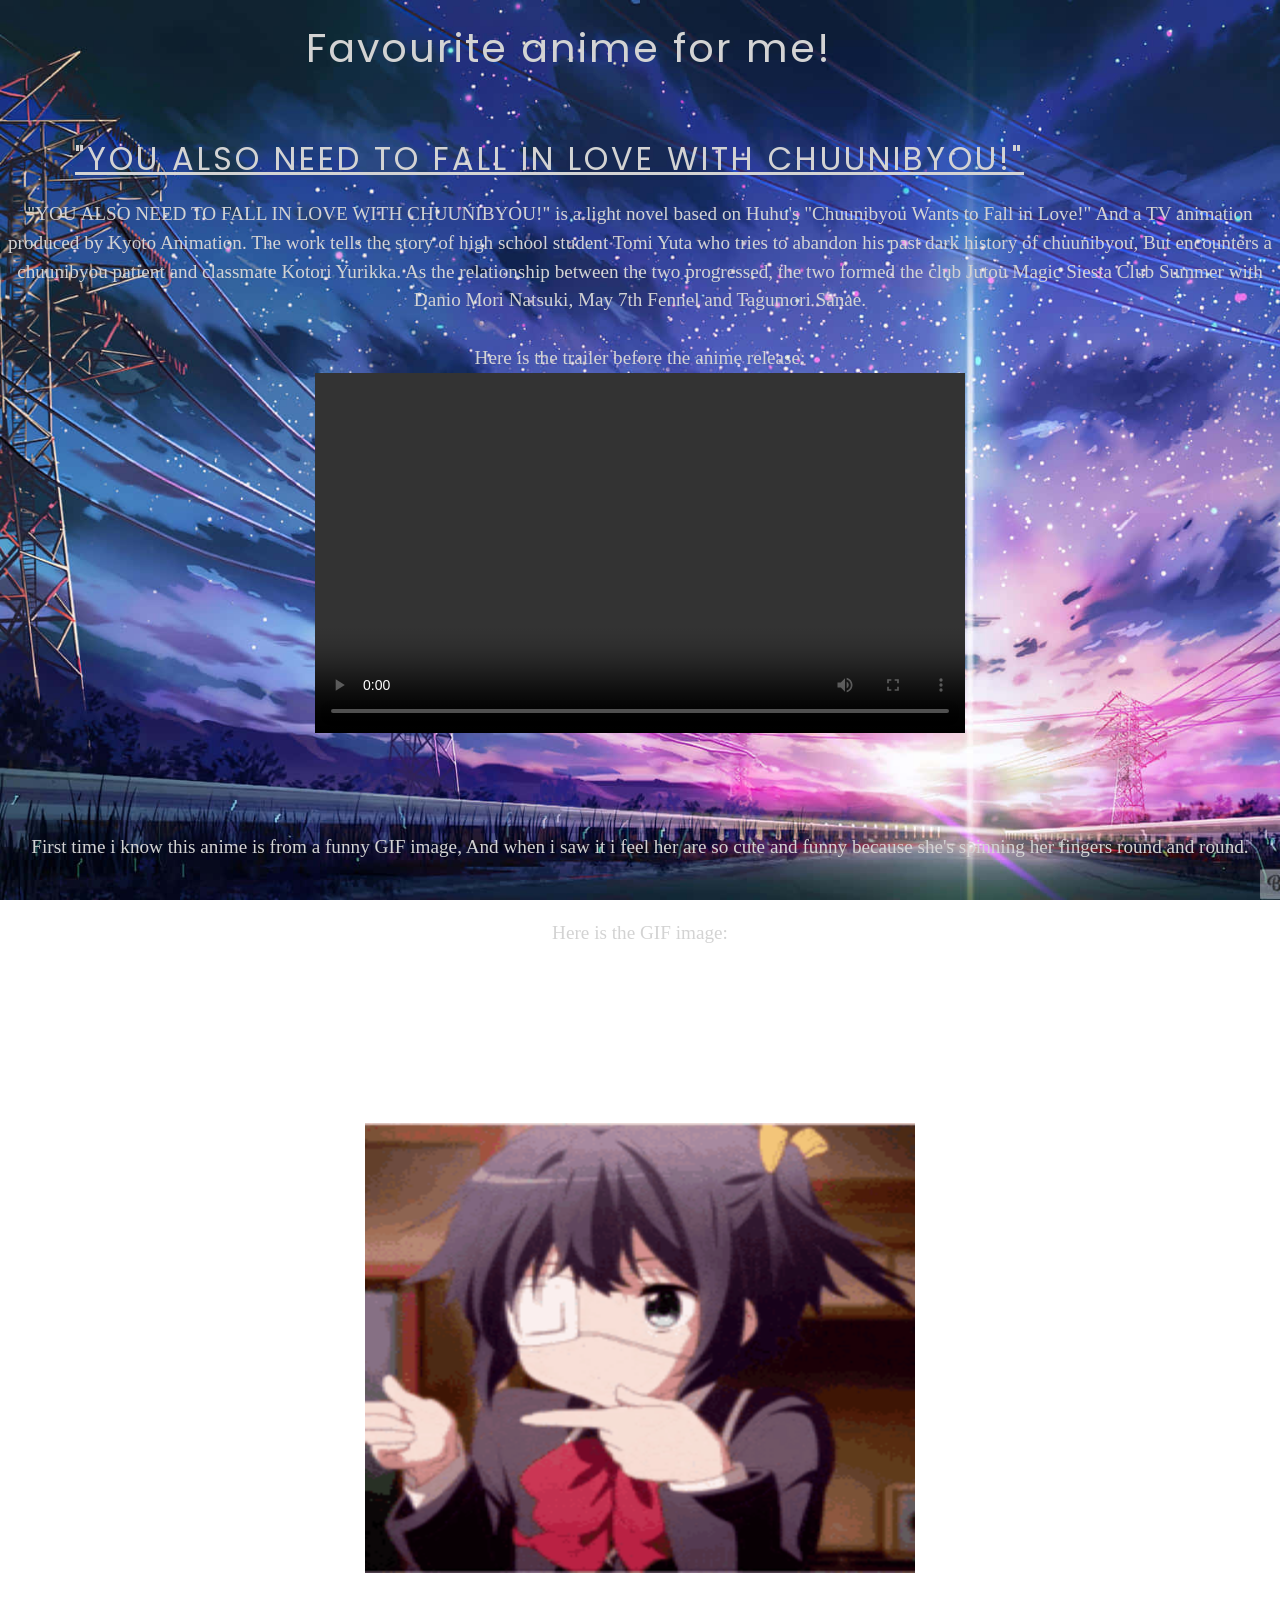
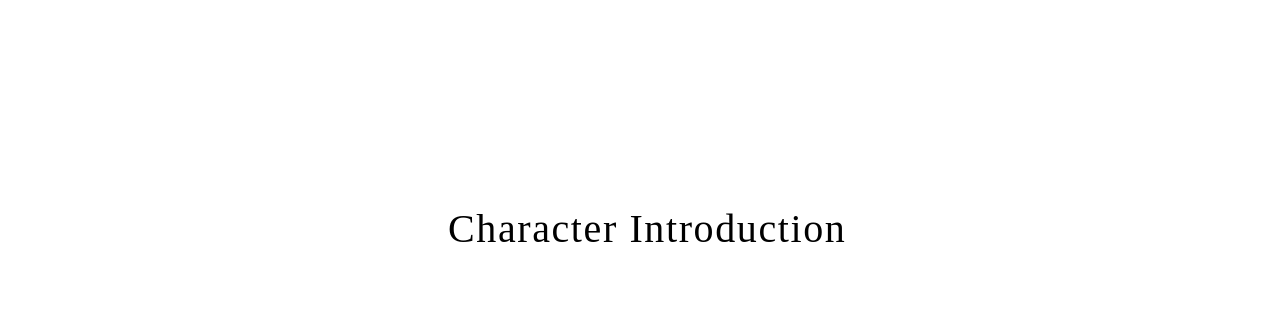
<file: index.html>
<!DOCTYPE html>
<html lang="en">
    <head>
        <meta charset="UTF-8">
        <meta http-equiv="X-UA-Compatible" content="IE-edge">
        <meta name="viewport" content="width=device-width,
        initial-scale=1.0">
        <title>
            My Favourite Anime For Me (Remake)
        </title>
        <link rel="stylesheet" href="style.css">
    </head>
    <body>
        <div class="Top-container">
            <p class="Text">
                Favourite anime for me!
            </p>
            </span>
        </div>
        <div class="Mid-container">
                <p class="Text-2">
                    "YOU ALSO NEED TO FALL IN LOVE WITH CHUUNIBYOU!"
                </p>
        </div>
        <div class="Mid-container-2">
            <p class="Text-3">
                "YOU ALSO NEED TO FALL IN LOVE WITH CHUUNIBYOU!" is a light novel based on Huhu's "Chuunibyou Wants to Fall in Love!"
                And a TV animation produced by Kyoto Animation. The work tells the story of high school student Tomi Yuta
                who tries to abandon his past dark history of chuunibyou,
                But encounters a chuunibyou patient and classmate Kotori Yurikka. As the relationship between the two progressed,
                the two formed the club Jutou Magic Siesta Club Summer with Danio Mori Natsuki, May 7th Fennel and Tagumori Sanae.
                <br>
                <br>
                Here is the trailer before the anime release:
            </p>
        </div>
        <div class="video-container"> <video width="650" height="360" controls>
            <source src="video/x2mate.com-Chunibyo Demo Koi Ga Shitai! - Trailer Madman.mp4" type="video/mp4">
        </video></div>
    </div> 
    <div class="bot-container">
        <p class="Text-4">
            First time i know this anime is from a funny GIF image,
            And when i saw it i feel her are so cute and funny because she's spinning her fingers round and round.
                <br>
                <br>
                <br>
            Here is the GIF image:
        </p>
    </div>
    <div class="image-container"> <img src="GIF image/riika.gif" alt="Rikka" width="550" height="450"></div>

    <div class="link">
    <a href="anime.html" style="--clr:black;">
        <span></span>
        <span></span>
        Character Introduction</a>
    </div>
        <script src="java.js"></script>
    </body>
</html>
</file>
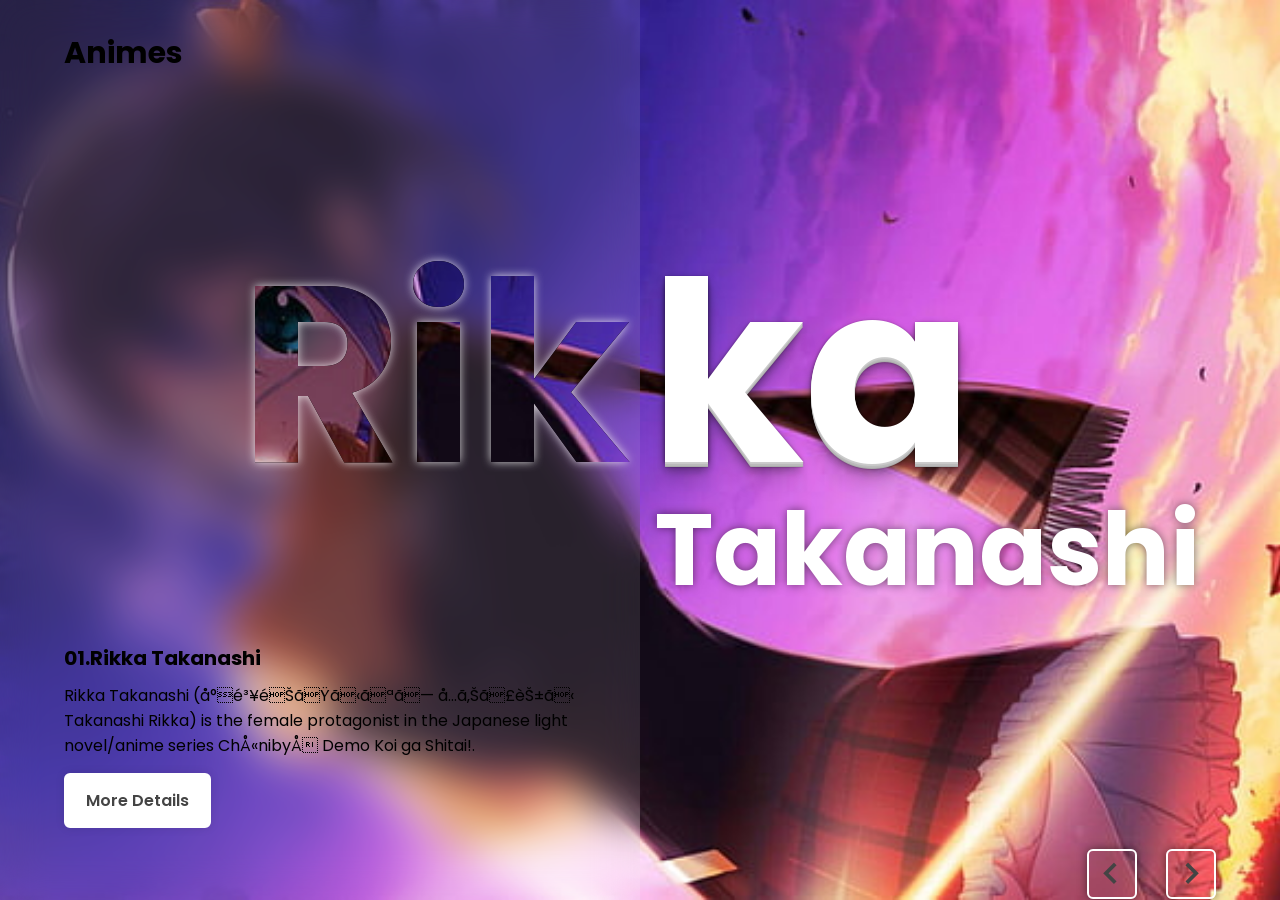
<file: anime.html>
<!DOCTYPE html>
<html lang="en">
    <head>
    <meta charset="UTC-8">
    <meta http-equiv="X-UA-Compatible" content="IE-edge">
    <meta name="viewport" content="width=device-width,
    initial-scale=1.0">
    <title>
        Character Introduction
    </title>
    <link rel="stylesheet" href="anime.css">
    <link href='https://unpkg.com/boxicons@2.1.4/css/boxicons.min.css' 
        rel='stylesheet'>
</head>
<body>
    <header class="header">
        <a href="index.html" class="logo" style="--clr:black;">
            <span></span>
            <span></span>            
            Animes</a>

        <div class="social-media">
            <a href="#"></a>
            <a href="#"></a>
            <a href="#"></a>
        </div>
        <nav class="navbar">
            <a href="#"></a>
            <a href="#"></a>
            <a href="#"></a>
            <a href="#"></a>
        </nav>
    </header>
    <section class="banner">
        <div class="slider">
            <div class="slide active">
                <img src="image/rikka.jpg" alt="">
                <div class="left-info">
                    <div class="penetrate-blur">
                        <h1>Rik</h1>
                    </div>
                    <div class="content">
                        <h3>01.Rikka Takanashi</h3>
                        <p>Rikka Takanashi (小鳥遊たかなし 六りっ花か Takanashi Rikka) 
                        is the female protagonist in the Japanese light novel/anime series Chūnibyō Demo Koi ga Shitai!.</p>
                        <a href="https://chunibyo.fandom.com/wiki/Rikka_Takanashi" target="_blank"  class="btn">
                            More Details
                        </a>
                    </div>
                </div>
                <div class="right-info">
                    <h1>ka</h1>
                    <h3>Takanashi</h3>
                </div>
            </div>

            <div class="slide">
                <img src="image/Yuuta.png" alt="">
                <div class="left-info">
                    <div class="penetrate-blur">
                        <h1>Yuu</h1>
                    </div>
                    <div class="content">
                        <h3>02.Yuuta Togashi</h3>
                        <p>Yuuta Togashi (富樫 勇太, Togashi Yūta) 
                           is the main male protagonist of the Japanese light novel series and anime,
                           Chūnibyō Demo Koi ga Shitai!.</p>
                        <a href="https://chunibyo.fandom.com/wiki/Yuuta_Togashi" target="_blank" class="btn">
                            More Details
                        </a>
                    </div>
                </div>
                <div class="right-info">
                    <h1>ta</h1>
                    <h3>Togashi</h3>
                </div>
            </div>

            <div class="slide">
                <img src="image/Satone.jpg" alt="">
                <div class="left-info">
                    <div class="penetrate-blur">
                        <h1>Sat</h1>
                    </div>
                    <div class="content">
                        <h3>03.Satone Shichimiya</h3>
                        <p>Satone Shichimiya (七宮 智音 Shichimiya Satone), also known as Saturn Citymire in the English dub,
                           is a character in the Japanese light novel series and anime, Chūnibyō Demo Koi ga Shitai!.
                        </p>
                        <a href="https://chunibyo.fandom.com/wiki/Satone_Shichimiya" target="_blank" class="btn">
                            More Details
                        </a>
                    </div>
                </div>
                <div class="right-info">
                    <h1>one</h1>
                    <h3>Shichimiya</h3>
                </div>
            </div>

            <div class="slide">
                <img src="image/Sanae.jpg" alt="">
                <div class="left-info">
                    <div class="penetrate-blur">
                        <h1>Sa</h1>
                    </div>
                    <div class="content">
                        <h3>04.Sanae Dekomori</h3>
                        <p>Sanae Dekomori (凸守でこもり 早苗さなえ Dekomori Sanae)
                           is one of the main characters from the Japanese anime, 
                           Chūnibyō Demo Koi ga Shitai!.</p>
                        <a href="https://chunibyo.fandom.com/wiki/Sanae_Dekomori" target="_blank" class="btn">
                            More Details
                        </a>
                    </div>
                </div>
                <div class="right-info">
                    <h1>nae</h1>
                    <h3>Dekomori</h3>
                </div>
            </div>

            <div class="slide">
                <img src="image/kumin2.png" alt="">
                <div class="left-info">
                    <div class="penetrate-blur">
                        <h1>Ku</h1>
                    </div>
                    <div class="content">
                        <h3>05.Kumin Tsuyuri</h3>
                        <p>Kumin Tsuyuri (五月七日つゆり くみん Tsuyuri Kumin) 
                           is one of the main characters of the Japanese anime,
                           Chūnibyō Demo Koi ga Shitai!, who also appears in the light novels, but not until Volume 3.[1]
                        </p>
                        <a href="https://chunibyo.fandom.com/wiki/Kumin_Tsuyuri" target="_blank" class="btn">
                            More Details
                        </a>
                    </div>
                </div>
                <div class="right-info">
                    <h1>min</h1>
                    <h3>Tsuyuri</h3>
                </div>
            </div>

            <div class="slide">
                <img src="image/shinka2.jpg" alt="">
                <div class="left-info">
                    <div class="penetrate-blur">
                        <h1>Shi</h1>
                    </div>
                    <div class="content">
                        <h3>06.Shinka Nibutani</h3>
                        <p>Shinka Nibutani (丹生谷 森夏 Nibutani Shinka) 
                           is one of the main characters from the Japanese light novel series and anime, 
                           Chūnibyō Demo Koi ga Shitai!.</p>
                        <a href="https://chunibyo.fandom.com/wiki/Shinka_Nibutani" target="_blank" class="btn">
                            More Details
                        </a>
                    </div>
                </div>
                <div class="right-info">
                    <h1>nka</h1>
                    <h3>Nibutani</h3>
                </div>
            </div>

            <div class="slide">
                <img src="image/toka.jpg" alt="">
                <div class="left-info">
                    <div class="penetrate-blur">
                        <h1>To</h1>
                    </div>
                    <div class="content">
                        <h3>07.Toka Takanashi</h3>
                        <p>Tōka Takanashi (小鳥遊 (たかなし) 十花 (とうか) Takanashi Tōka) 
                           is a character in the Japanese anime, Chūnibyō Demo Koi ga Shitai!.</p>
                        <a href="https://chunibyo.fandom.com/wiki/T%C5%8Dka_Takanashi" class="btn">
                            More Details
                        </a>
                    </div>
                </div>
                <div class="right-info">
                    <h1>ka</h1>
                    <h3>Takanashi</h3>
                </div>
            </div>

        <div class="navigation">
            <span class="prev-btn">
                <i class="bx bx-chevron-left"></i>
            </span>
            <span class="next-btn">
                <i class="bx bx-chevron-right"></i>
            </span>
        </div>
    </section>

<script src="anime.js"></script>
</body>
</html>
</file>
<file: style.css>
@import url('https://fonts.googleapis.com/css2?family=Poppins:wght@400;500;600;700&display=swap');

* {
    margin: 0;
    padding: 0;
    box-sizing: border-box;
    font-family: 'Poppins', sans-serif;
}

body {
    display: inline-block;
    justify-content: center;
    align-items: center;
    background-image: url(image/background.jpg);
    background-size: cover;
    background-repeat: no-repeat;
    background-position: center;
    background-attachment: fixed;    
    /*border: 8px solid black;*/
}

.Top-container {
    position: absolute;
    justify-content: center;
    right: 35%;
    top: 2%;

}

.Text {
    font-size: 2.5em;
    letter-spacing: 2px;
    font-family: 'Poppins', sans-serif;
    border-right: 10px solid;
    color: lightgray;
    width: 100%;
    white-space: nowrap;
    overflow: hidden;
    animation: typing-Text 2s steps(23),cursor-Text .4s
    step-end infinite alternate;
}

@keyframes cursor-Text {
    50% {border-color: transparent;}
}

@keyframes typing-Text {
    from {width: 0;}
}

.Mid-container {
    position: absolute;
    justify-content: center;
    right: 20%;
    top: 15%;
}

.Text-2 {
    font-size: 2em;
    text-decoration: underline;
    letter-spacing: 3px;
    font-family: 'Poppins', sans-serif;
    border-right: 5px solid;
    color: lightgray;
    width: 100%;
    white-space: nowrap;
    overflow: hidden;
    animation: typing-Text-2 2.6s steps(48),cursor-Text-2 .4s 
    step-end infinite alternate;
}

@keyframes cursor-Text-2 {
    50% {border-color: transparent;}
}

@keyframes typing-Text-2 {
    from {width: 0;}
}

.no-cursor {
    border-right: none;
}

.Mid-container-2 {
    position: relative;
    text-align: center;
}

.Text-3 {
    font-size: 1.2em;
    line-height: 1.5em;
    color: lightgray;
    margin-top: 200px;
    font-family: fantasy;
}

.bot-container {
    position: relative;
    text-align: center;
}

.Text-4  {
    font-size: 1.2em;
    line-height: 1.5em;
    color: lightgray;
    margin-top: 100px;
    font-family: fantasy;
}

.link {
    min-height: 15vh;
}

.link a{
    position: relative;
    display: inline-block;
    color: black;
    font-size: 2.5em;
    letter-spacing: 1.6px;
    text-decoration: none;
    left: 35%;   
    font-family: fantasy;
    transition: .5s;
}

a:hover {
    color: var(--clr);
    letter-spacing: 4px;
    text-decoration: underline;
}

.video-container {
    display: flex;
    justify-content: center;
    align-items: center;
}

.image-container {
    display: flex;
     justify-content: center;
     align-items: center;
     min-height: 100vh;
     margin-top: -50px;
}

.Mid-container-2 p, .bot-container p, video, img {
    animation: CSSscrollReveal ease-in-out both;
    animation-timeline: view();
    animation-range: entry 100% cover 50%;
}

@keyframes CSSscrollReveal {
    from {
        opacity: 0;
        transform: translateY(100px);
    }
    to {
        opacity: 1;
        transform: translateY(0);
    }
}

@media (max-width: 768px) {
    .Top-container, .Mid-container {
        position: relative; /* 改为relative更好控制 */
        right: auto;
        left: auto;
        top: 100px;
        margin: 0 auto; /* 居中对齐 */
        text-align: center;
    }

    .Text {
        font-size: 1.5em;
        letter-spacing: 2px;
    }

    .Text-2{
        font-size: 0.9em;
        letter-spacing: 2px;
    }

    .link a{
        font-size: 1.5em;
        letter-spacing: 1px;
        margin-left: -73px;
    }
}

@media (max-width: 768px) {
    video {
        width: 100%;
        height: auto;
    }
}

@media (max-width: 768px) {
    img {
        width: 90%;
    }
}
</file>
<file: anime.css>
@import url('https://fonts.googleapis.com/css2?family=Poppins:wght@400;500;600;700&display=swap');

* {
    margin: 0;
    padding: 0;
    box-sizing: border-box;
    font-family: 'Poppins', sans-serif;
}

.header {
    position: fixed;
    top:0;
    left: 0;
    width: 100%;
    padding: 30px 5%;
    background: transparent;
    display: flex;
    align-items: center;
    z-index: 100;
}

.logo {
    font-size: 30px;
    color: black;
    text-decoration: none;
    font-weight: 700;
    transition: .5s;
}

a:hover {
        color: var(--clr);
        letter-spacing: 1px;
        text-decoration: underline;
}

.social-media {
    margin: 0 auto 0 50px;
}

.social-media a {
    display: inline-flex;
    justify-content: center;
    align-items: center;
    width: 40px;
    height: 40px;
    background: transparent;
    border-radius: 6px;
    text-decoration: none;
    margin-right: 10px;
    transition: .5s;
}

.social-media a:hover {
    background: #fff;
}

.social-media a i {
    font-size: 20px;
    color: #fff;
    transition: .5s;
}

.social-media a:hover i {
    color: #444;
}

.navbar a {
    font-size: 18px;
    color: white;
    text-decoration: none;
    font-weight: 500;
    margin-left: 30px;
    text-shadow: 0 0 10px rgba(0, 0, 0, .2);
}

.banner {
    position: relative;
    width: 100%;
    height: 100vh;
    overflow-x: hidden;
    overflow-y: hidden;
}

.slider .slide {
    position: absolute;
    width: 100%;
    height: 100%;
}

.slide img {
    position: absolute;
    width: 100%;
    height: 100%;
    object-fit: cover;
    pointer-events: none;
    opacity: 0;
    transition: .3s ease;
    
}

.slide.active img {
    opacity: 1;
}

.slide .left-info {
    position: absolute;
    top: 0;
    left: 0;
    width: 50%;
    height: 100%;
    transform: translateX(-100%);
    transition: 0s;
}

.slide.active .left-info {
    transform: translateX(0);
    z-index: 1;
    transition: .5s ease;
}

.left-info .penetrate-blur {
    position: absolute;
    width: 100%;
    height: 100%;
    background: rgba(255, 255, 255, .1);
    backdrop-filter: blur(20px);
    display: flex;
    justify-content: flex-end;
    align-items: center;
    -webkit-mask: linear-gradient(#000 0 0),
    linear-gradient(#000 0 0);
    -webkit-mask-clip: text, padding-box;
    -webkit-mask-composite: xor;
    padding-right: 20px;
}

.penetrate-blur h1 {
    font-size: 250px;
    text-shadow: 0 0 10px rgba(255, 255, 255, .8);
}

.slide:nth-child(1) .penetrate-blur h1,
.slide:nth-child(2) .penetrate-blur h1,
.slide:nth-child(3) .penetrate-blur h1,
.slide:nth-child(4) .penetrate-blur h1,
.slide:nth-child(5) .penetrate-blur h1,
.slide:nth-child(6) .penetrate-blur h1,
.slide:nth-child(7) .penetrate-blur h1{
    margin-right: -10px;
    margin-top: -150px
}

.left-info .content {
    position: absolute;
    bottom: 8%;
    left: 10%;
    color: white;
}

.content h3 {
    color: black;
    font-size: 20px;
}

.content p {
    font-size: 16px;
    color: black;
    margin: 10px 0 15px;
}

.content .btn  {
    display: inline-block;
    padding: 13px 20px;
    background: white;
    border: 2px solid white;
    border-radius: 6px;
    box-shadow: 0 0 10px rgba(0, 0, 0, .1);
    font-size: 16px;
    color: #444;
    text-decoration: none;
    font-weight: 600;
    transition: .5s;
}

.content .btn:hover {
    background: transparent;
    color: white;
}

.slide .right-info {
    position: absolute;
    top:0;
    right: 0;
    width: 50%;
    height: 100%;
    display: flex;
    align-items: center;
    transform: translateX(100%);
    transition: 0s;
}

.slide.active .right-info {
    transform:translateX(0);
    z-index: 1;
    transition: .5s ease;
}

.right-info h1 {
    font-size: 250px;
    color: white;
    text-shadow: 
        0 1px 0 #ccc,
        0 2px 0 #c9c9c9,
        0 3px 0 #bbb,
        0 4px 0 #b9b9b9,
        0 5px 0 #aaa,
        0 6px 1px rgba(0, 0, 0, .1),
        0 0 5px rgba(0, 0, 0, .1),
        0 1px 3px rgba(0, 0, 0, .3),
        0 3px 5px rgba(0, 0, 0, .2),
        0 5px 10px rgba(0, 0, 0, .25),
        0 10px 10px rgba(0, 0, 0, .2),
        0 20px 20px rgba(0, 0, 0, .15);
        margin-left: 10px;
        margin-top: -150px;
}

.slide:nth-child(2) .right-info h1,
.slide:nth-child(4) .right-info h1 {
    margin-left: 10px;
}

.right-info h3 {
    position: absolute;
    font-size: 100px;
    color: white;
    text-shadow: 0 0 10px rgba(0, 0, 0, .5);
    transform: translateY(150%);
    margin-left: 15px;
    margin-top: -250px;
}

.navigation {
    position: absolute;
    bottom: 0%;
    right: 5%;
    z-index: 99;
}

.navigation span {
    display: inline-flex;
    width: 50px;
    height: 50px;
    background: white;
    border: 2px solid white;
    border-radius: 6px;
    box-shadow: 0 0 10px rgba(0, 0, 0, .5);
    cursor: pointer;
    margin-left: 25px;
    transition: .5s;
}

.navigation span:nth-child(1) {
    background: transparent;
}

.navigation span:nth-child(1):hover {
    background: white;
}

.navigation span i {
    font-size: 45px;
    color: #444;
    transition: .5s;
}

.navigation span:nth-child(1) i {
    color: white;
}

.navigation span:nth-child(1) i {
    color: #444;
}

.navigation span:nth-child(2) {
    background: transparent;
}

.navigation span:nth-child(2):hover {
    background: white;
}

.navigation span i {
    font-size: 45px;
    color: #444;
    transition: .5s;
}

.navigation span:nth-child(2) i {
    color: white;
}

.navigation span:nth-child(2) i {
    color: #444;
}

@media (max-width: 768px) {
    .slide.active, .left-info, .right-info {
      width: 100%;
    }
  
    .left-info .penetrate-blur h1 {
        font-size: 20vw; /* 基于屏幕宽度调整字体大小 */
        margin-right: -20px !important;
    }

    .right-info h1 {
        font-size: 20vw;
        margin-left: 5px;
    }
  
    .right-info h3 {
        font-size: 8vw;
        margin-top: -180px;
        margin-left: 5px;/* 基于屏幕宽度调整字体大小 */
    }

    .content h3 {
        font-size: 5vw; /* 调整标题的字体大小 */
    }

    .content p {
        font-size: 2vw; /* 调整文本的字体大小 */
    }

    .content .btn {
        padding: 10px 15px;
        font-size: 2vw; /* 调整按钮的字体大小 */
    }

    .logo {
        margin-top: 45px !important;
    }
}
</file>
